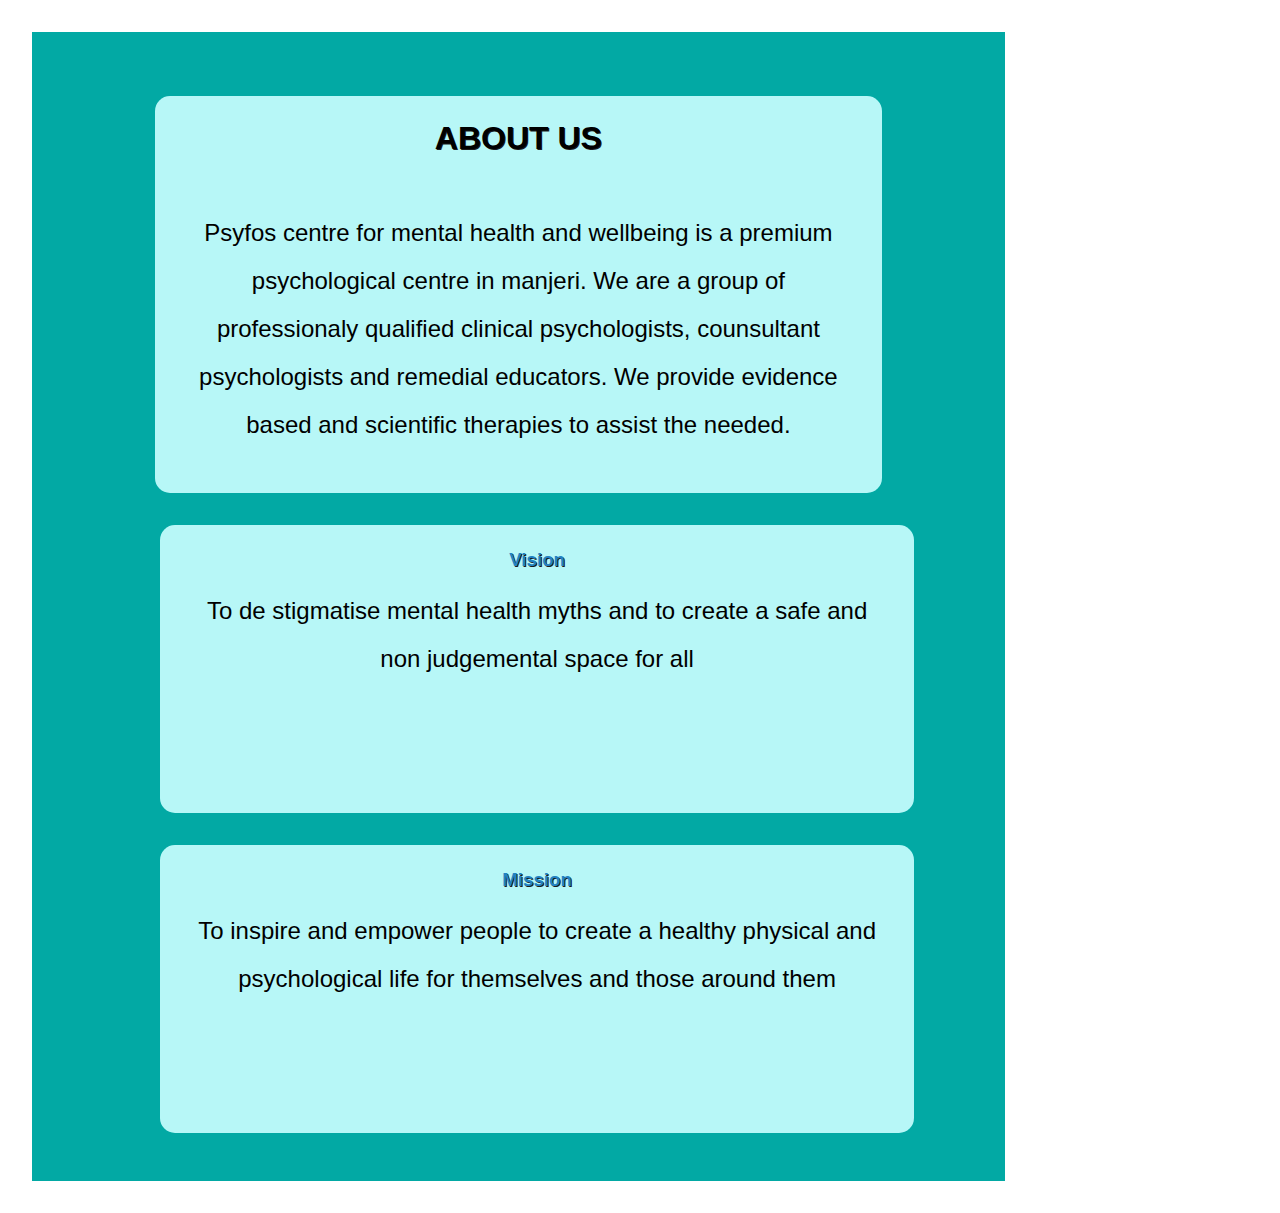
<file: about/index.html>
<!DOCTYPE html>
<html lang="en">
<head>
	<meta charset="UTF-8">
	<meta http-equiv="X-UA-Compatible" content="IE=edge">
	<meta name="viewport" content="width=device-width, initial-scale=1.0">
	<link rel="stylesheet" href="css/styles.css">
	<link rel="stylesheet" href="https://stackpath.bootstrapcdn.com/bootstrap/4.1.3/css/bootstrap.min.css" integrity="sha384-MCw98/SFnGE8fJT3GXwEOngsV7Zt27NXFoaoApmYm81iuXoPkFOJwJ8ERdknLPMO" crossorigin="anonymous">
	<title>Document</title>
</head>
<body>
	<section id="abt-section">
			<div class="container-fluid">
				<div class="top-part">
					<div class="abt-title">
						<h1>ABOUT US</h1>
					</div>
					
					<div class="text-box">

						<p class="abt-text">Psyfos centre for mental health and wellbeing is a premium psychological centre in manjeri.
							We are a group of professionaly qualified clinical psychologists, counsultant psychologists and remedial educators.
							
							We provide  evidence based and scientiﬁc  therapies to assist the needed.</p>
					</div>
				</div>
				<div class="bottom-part">
					<div class="row col-lg-12">
						<div class=" col-lg-6 col-md-6 col-12  ">
							<div class="vm">
								<h3>Vision</h3>
								<div class="vm-text">
									<p>To de stigmatise mental health myths and to create a safe and non judgemental space for all                           </p>
								</div>
							</div>
							
						</div>
						<div class=" col-lg-6 col-md-6 col-12  ">
							<div class="vm">
								<h3>Mission</h3>
								<div class="vm-text">
									<p>To inspire and empower people to create a healthy physical and psychological life for themselves and those around them</p>
								</div>
							</div>
							
						</div>
	
					</div>
				</div>
				
			</div>

	</section>

	<!-- script -->
	<script src="https://code.jquery.com/jquery-3.3.1.slim.min.js" integrity="sha384-q8i/X+965DzO0rT7abK41JStQIAqVgRVzpbzo5smXKp4YfRvH+8abtTE1Pi6jizo" crossorigin="anonymous"></script>
    <script src="https://cdnjs.cloudflare.com/ajax/libs/popper.js/1.14.3/umd/popper.min.js" integrity="sha384-ZMP7rVo3mIykV+2+9J3UJ46jBk0WLaUAdn689aCwoqbBJiSnjAK/l8WvCWPIPm49" crossorigin="anonymous"></script>
    <script src="https://stackpath.bootstrapcdn.com/bootstrap/4.1.3/js/bootstrap.min.js" integrity="sha384-ChfqqxuZUCnJSK3+MXmPNIyE6ZbWh2IMqE241rYiqJxyMiZ6OW/JmZQ5stwEULTy" crossorigin="anonymous"></script>
</body>
</html>
</file>
<file: about/css/styles.css>
*{
	margin:0px;
	padding:0px;
	box-sizing: border-box;
	font-family: 'Poppins', sans-serif;
}
#abt-section{
	width: 100%;
	background-color: white;
	padding:2rem 2rem 2rem 2rem  ;
	height: fit-content;
	
}
.container-fluid{
    text-align: center;
	width: 80%;
	background-color:  #02a9a4 ;
	display: block;
	height: fit-content;
	padding: 2rem;

	
}
.top-part{
	width: 80%;
	background-color: rgb(183, 247, 247);
	display: block;
	margin: 2rem auto 2rem auto;
	padding: 1.5rem;
	border-radius: 15px;
	height: fit-content;
}
.top-part:hover{
	
	border: .3rem solid  #2e244e;
	
}	

.abt-title{
	color:  #000000;
	text-align: center;
	text-shadow:1px 1px rgb(27, 28, 29);
	margin-bottom: 2rem;

}

.text-box{
	padding: 20px;
	font-size: 1.5rem;
	line-height: 3rem;
	text-align: center;
	
}

	/* vision and mission */

.bottom-part{
	padding-left: 5rem;
	height: fit-content;
}

.row{

	width: 100%;
	height: 300px;
	padding: auto;
	margin: 1rem;
	height: fit-content;
}	
	
	
.vm{
	
	width: 91%;
	background-color: rgb(183, 247, 247);
	height: 18rem;
	padding: 1.5rem;
	border-radius: 15px;
	margin-top: 2rem;
	
}

.vm:hover{
	border: .3rem solid  #2e244e;
}

.vm h3{
	color:  #2382c2;
	text-align: center;
	text-shadow:1px 1px rgb(27, 28, 29);
	margin-bottom: 1rem;
}

.vm p{
	
	font-size: 1.5rem;
	line-height: 3rem;
	text-align: center;
}

@media only screen and (max-width: 1200px) {
	.vm{
		height: fit-content;
	}
  }
  @media only screen and (max-width: 923px) {
	.vm{
		height: fit-content;
	}
  } @media only screen and (max-width: 755px) {
	.vm{
		height: fit-content;
		
	}
  }
/* Dark shade : #2e244e
Light shade : Dark shade : #2e244e
Light shade : #02a9a4 */
</file>
